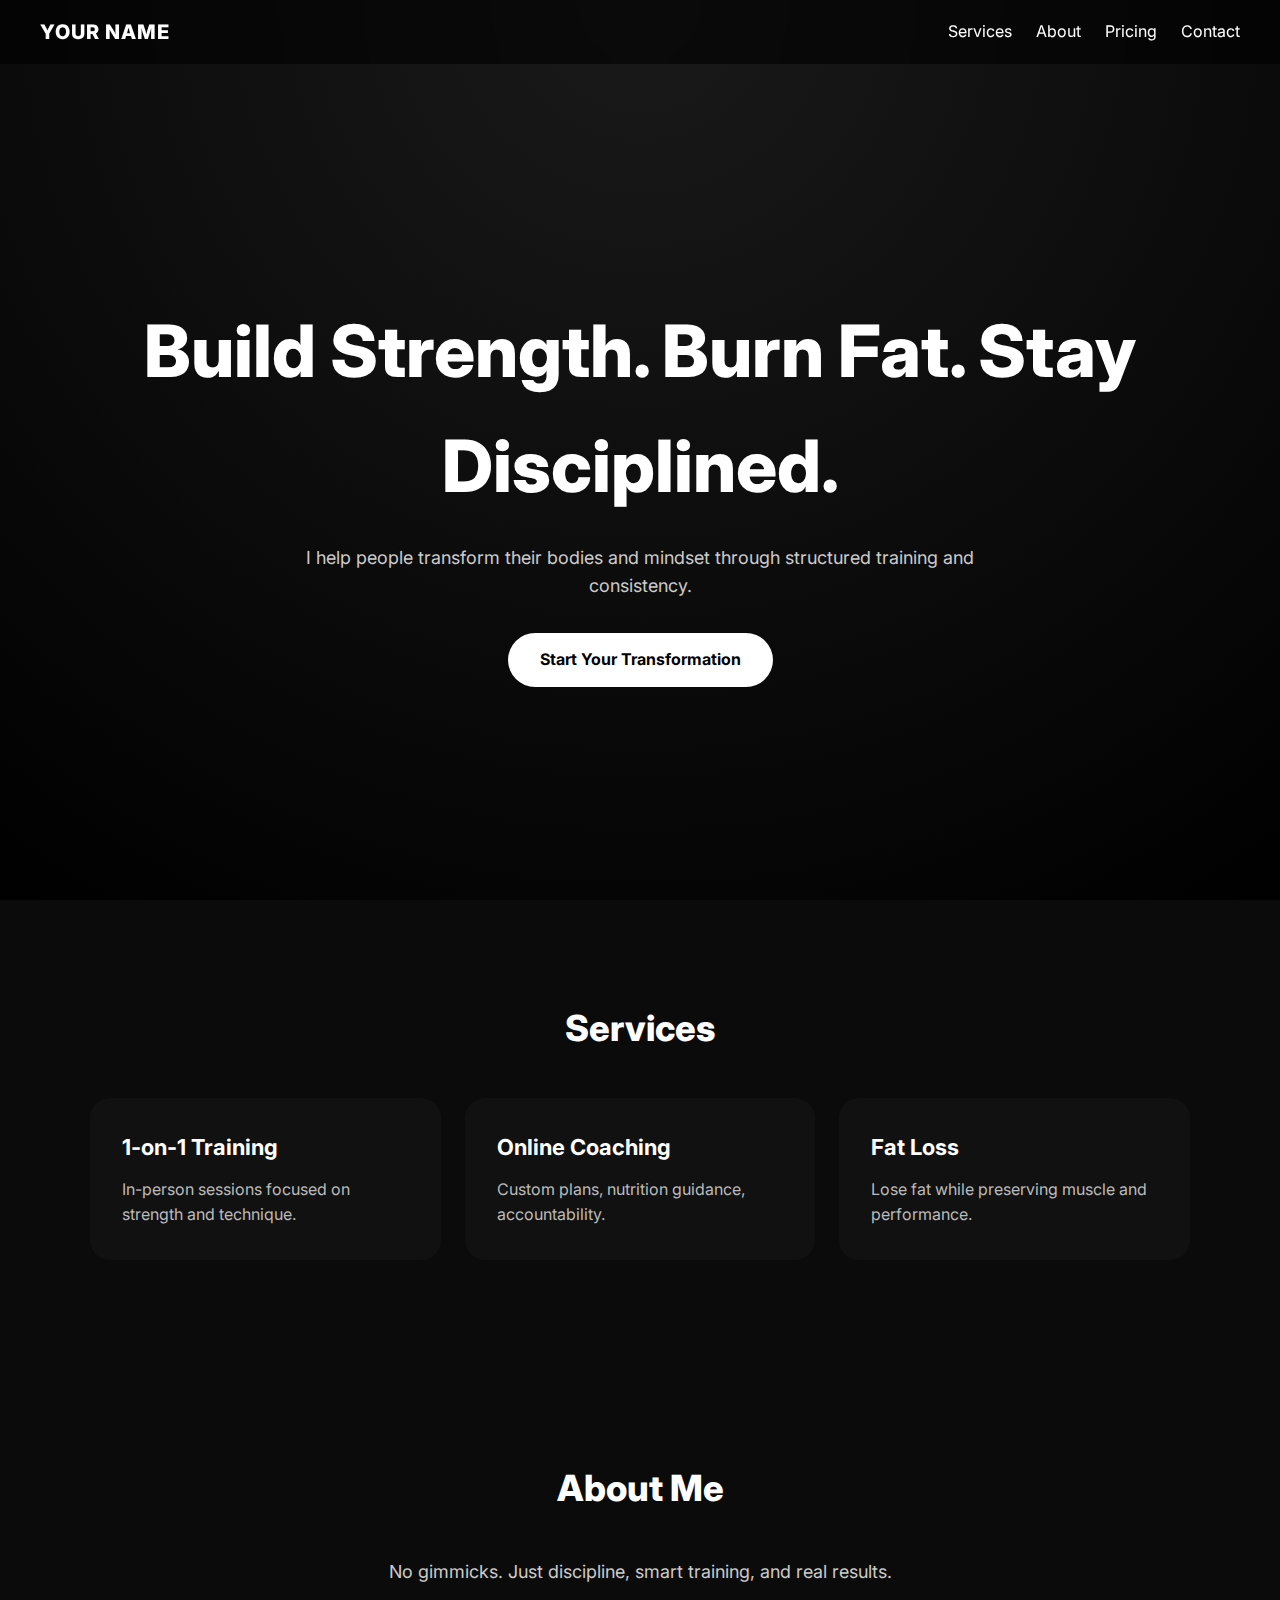
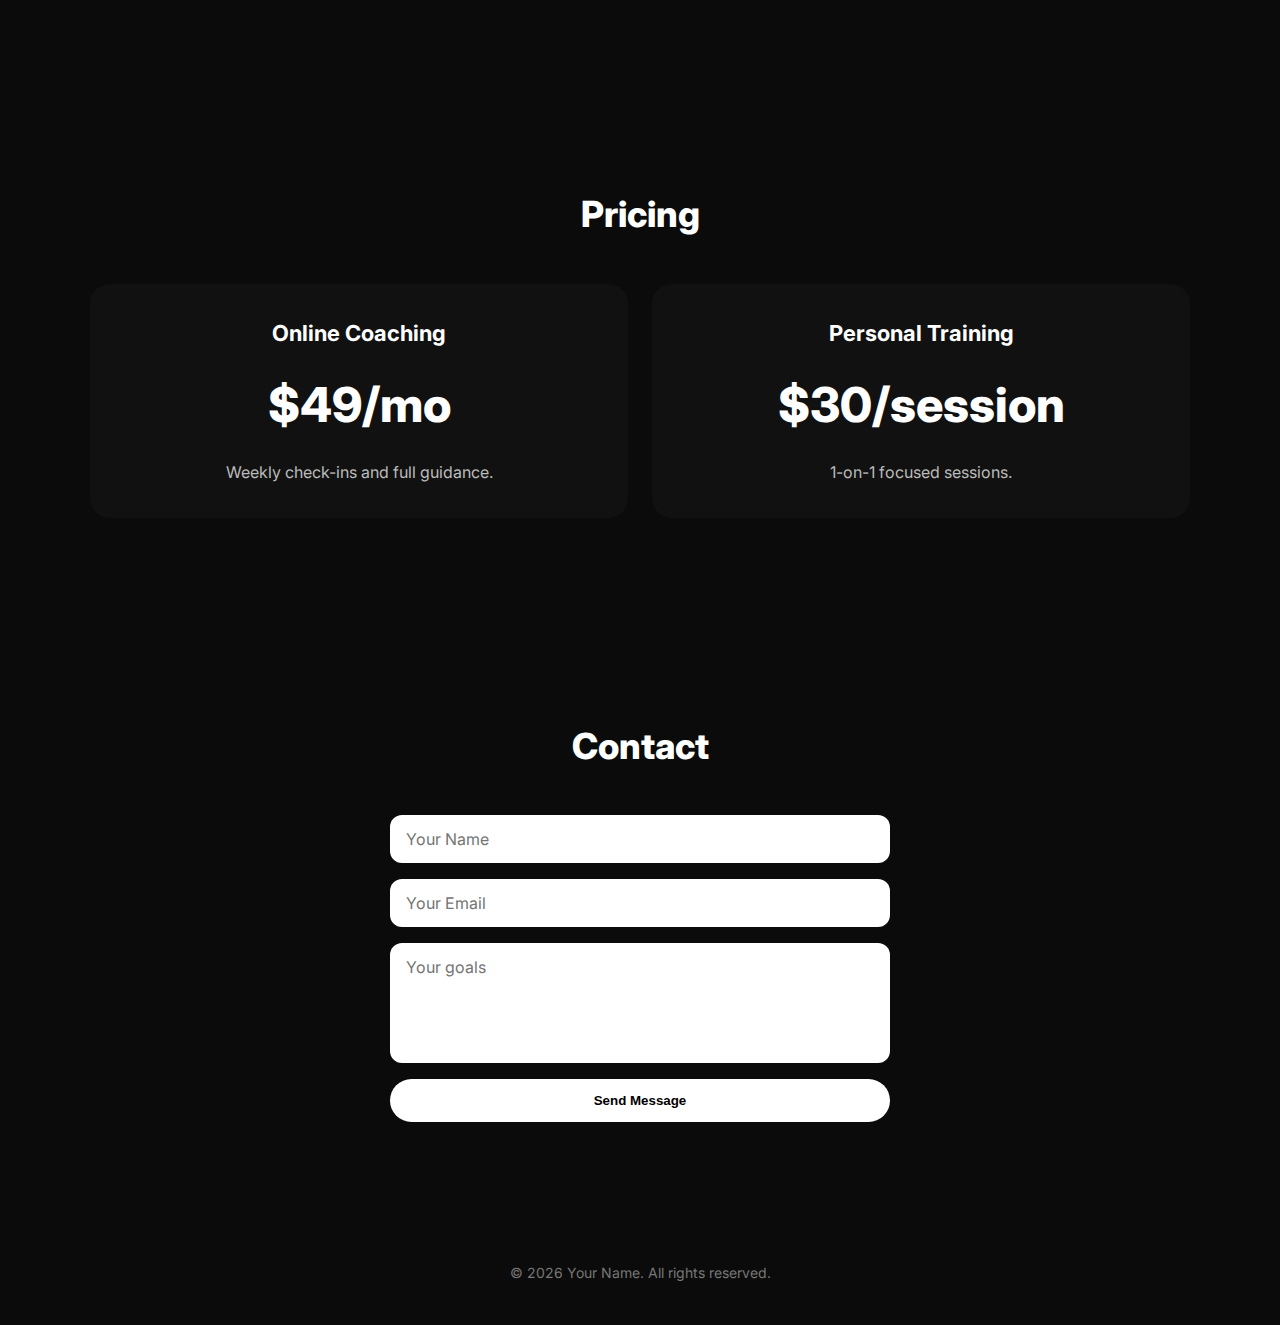
<file: index.html>
<!DOCTYPE html>
<html lang="en">
<head>
  <meta charset="UTF-8" />
  <meta name="viewport" content="width=device-width, initial-scale=1.0" />
  <title>Personal Trainer | Transform Your Body</title>
  <meta name="description" content="Personal training, online coaching, and custom workout plans." />
  <link rel="preconnect" href="https://fonts.googleapis.com">
  <link rel="preconnect" href="https://fonts.gstatic.com" crossorigin>
  <link href="https://fonts.googleapis.com/css2?family=Inter:wght@300;400;600;800&display=swap" rel="stylesheet">
  <link rel="stylesheet" href="style.css">
</head>
<body>

  <nav>
    <div class="logo">YOUR NAME</div>
    <ul>
      <li><a href="#services">Services</a></li>
      <li><a href="#about">About</a></li>
      <li><a href="#pricing">Pricing</a></li>
      <li><a href="#contact">Contact</a></li>
    </ul>
  </nav>

  <section class="hero">
    <div class="container">
      <h1>Build Strength. Burn Fat. Stay Disciplined.</h1>
      <p>I help people transform their bodies and mindset through structured training and consistency.</p>
      <a href="#contact" class="btn">Start Your Transformation</a>
    </div>
  </section>

  <section id="services">
    <div class="container">
      <h2>Services</h2>
      <div class="grid">
        <div class="card">
          <h3>1-on-1 Training</h3>
          <p>In-person sessions focused on strength and technique.</p>
        </div>
        <div class="card">
          <h3>Online Coaching</h3>
          <p>Custom plans, nutrition guidance, accountability.</p>
        </div>
        <div class="card">
          <h3>Fat Loss</h3>
          <p>Lose fat while preserving muscle and performance.</p>
        </div>
      </div>
    </div>
  </section>

  <section id="about">
    <div class="container">
      <h2>About Me</h2>
      <p class="about">No gimmicks. Just discipline, smart training, and real results.</p>
    </div>
  </section>

  <section id="pricing">
    <div class="container">
      <h2>Pricing</h2>
      <div class="grid">
        <div class="card" style="text-align:center">
          <h3>Online Coaching</h3>
          <div class="price">$49/mo</div>
          <p>Weekly check-ins and full guidance.</p>
        </div>
        <div class="card" style="text-align:center">
          <h3>Personal Training</h3>
          <div class="price">$30/session</div>
          <p>1-on-1 focused sessions.</p>
        </div>
      </div>
    </div>
  </section>

  <section id="contact">
    <div class="container">
      <h2>Contact</h2>
      <form>
        <input type="text" placeholder="Your Name" required>
        <input type="email" placeholder="Your Email" required>
        <textarea placeholder="Your goals"></textarea>
        <button type="submit">Send Message</button>
      </form>
    </div>
  </section>

  <footer>
    © 2026 Your Name. All rights reserved.
  </footer>

</body>
</html>
</file>
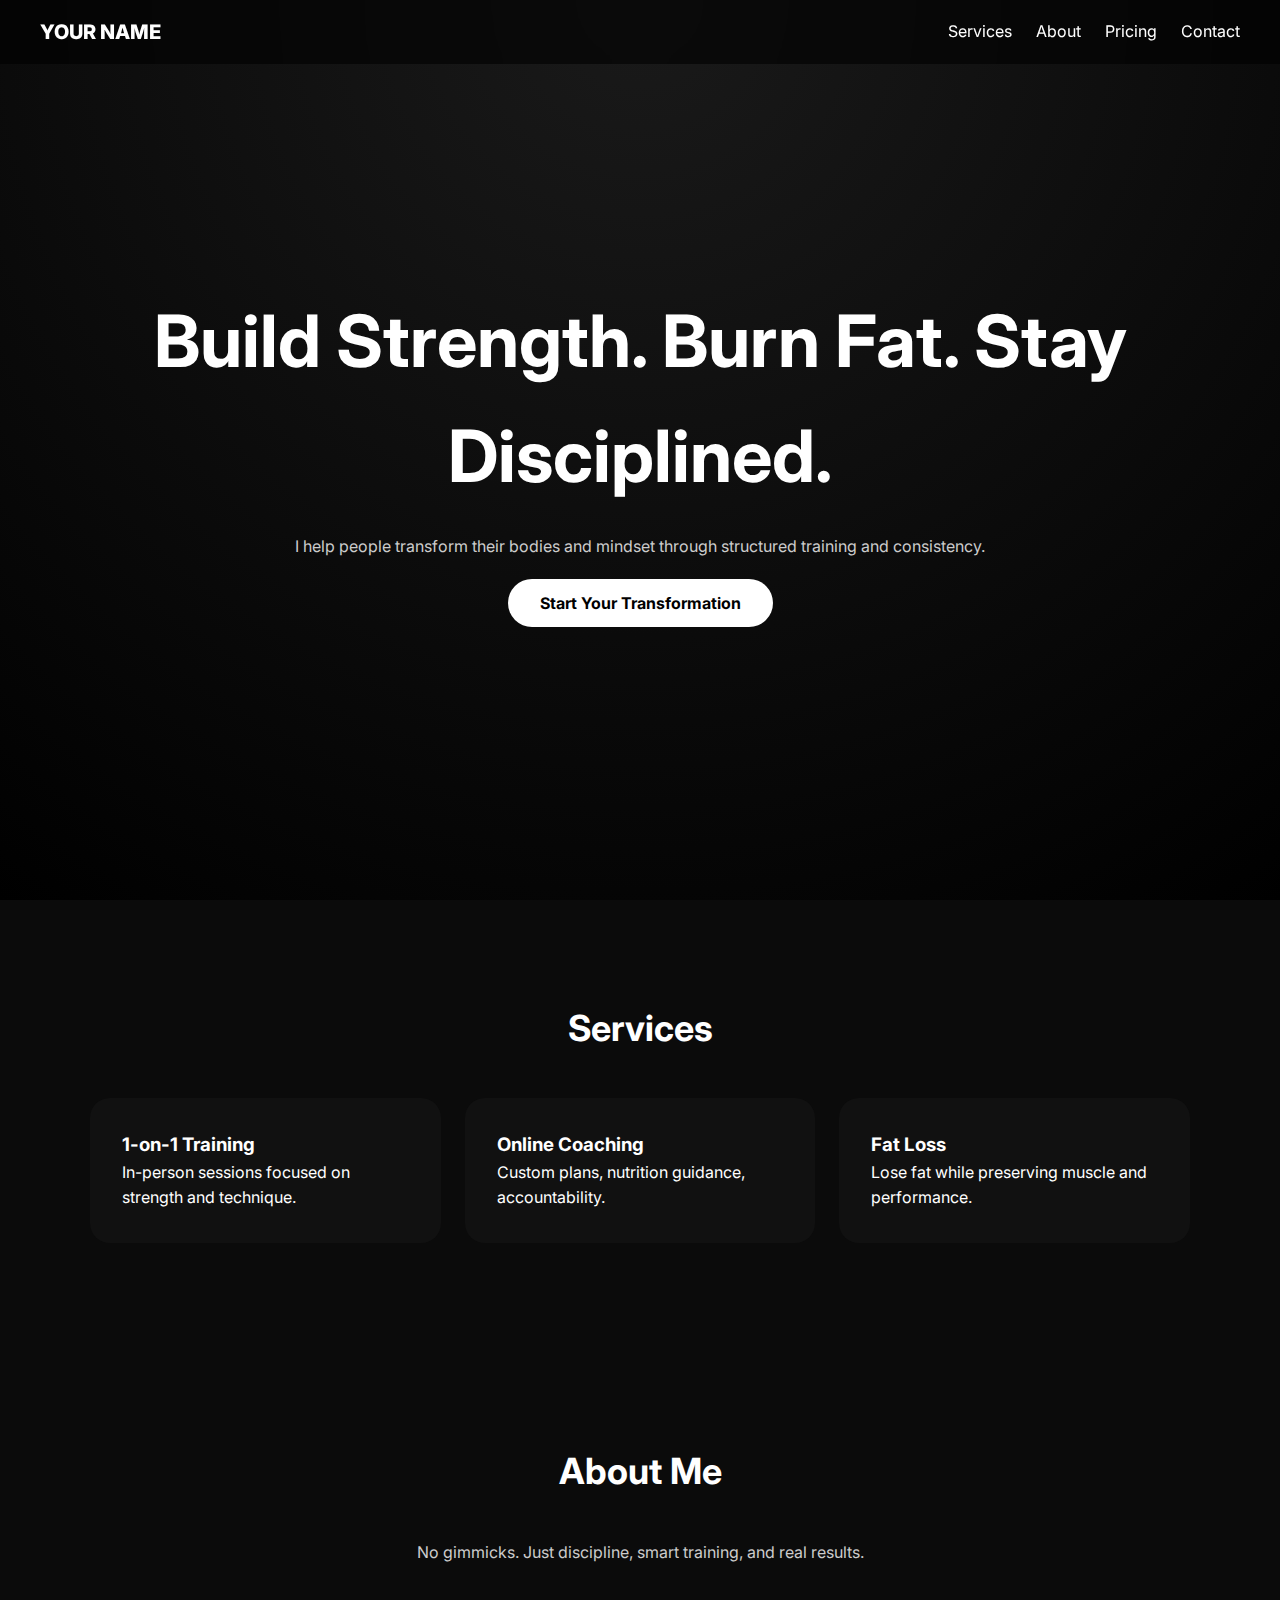
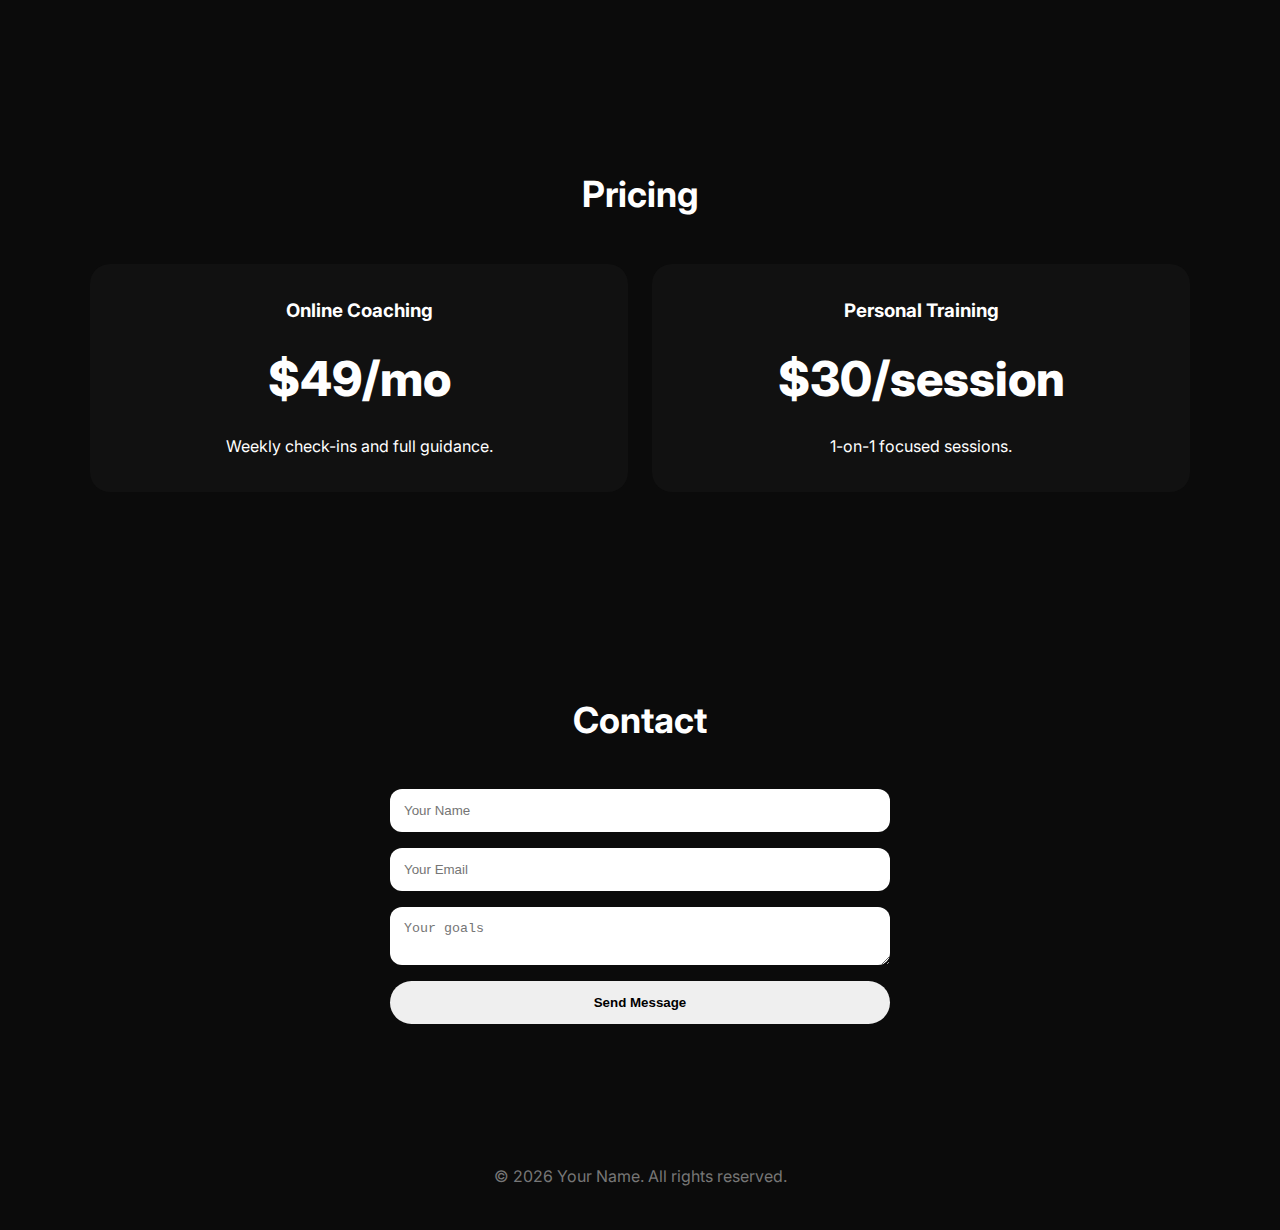
<file: index-1.html>
<!DOCTYPE html>
<html lang="en">
<head>
  <meta charset="UTF-8" />
  <meta name="viewport" content="width=device-width, initial-scale=1.0" />
  <title>Personal Trainer | Transform Your Body</title>
  <meta name="description" content="Personal training, online coaching, and custom workout plans." />
  <link rel="preconnect" href="https://fonts.googleapis.com">
  <link rel="preconnect" href="https://fonts.gstatic.com" crossorigin>
  <link href="https://fonts.googleapis.com/css2?family=Inter:wght@300;400;600;800&display=swap" rel="stylesheet">
  <link rel="stylesheet" href="style-1.css">
</head>
<body>

  <nav>
    <div class="logo">YOUR NAME</div>
    <ul>
      <li><a href="#services">Services</a></li>
      <li><a href="#about">About</a></li>
      <li><a href="#pricing">Pricing</a></li>
      <li><a href="#contact">Contact</a></li>
    </ul>
  </nav>

  <section class="hero">
    <div class="container">
      <h1>Build Strength. Burn Fat. Stay Disciplined.</h1>
      <p>I help people transform their bodies and mindset through structured training and consistency.</p>
      <a href="#contact" class="btn">Start Your Transformation</a>
    </div>
  </section>

  <section id="services">
    <div class="container">
      <h2>Services</h2>
      <div class="grid">
        <div class="card">
          <h3>1-on-1 Training</h3>
          <p>In-person sessions focused on strength and technique.</p>
        </div>
        <div class="card">
          <h3>Online Coaching</h3>
          <p>Custom plans, nutrition guidance, accountability.</p>
        </div>
        <div class="card">
          <h3>Fat Loss</h3>
          <p>Lose fat while preserving muscle and performance.</p>
        </div>
      </div>
    </div>
  </section>

  <section id="about">
    <div class="container">
      <h2>About Me</h2>
      <p class="about">No gimmicks. Just discipline, smart training, and real results.</p>
    </div>
  </section>

  <section id="pricing">
    <div class="container">
      <h2>Pricing</h2>
      <div class="grid">
        <div class="card" style="text-align:center">
          <h3>Online Coaching</h3>
          <div class="price">$49/mo</div>
          <p>Weekly check-ins and full guidance.</p>
        </div>
        <div class="card" style="text-align:center">
          <h3>Personal Training</h3>
          <div class="price">$30/session</div>
          <p>1-on-1 focused sessions.</p>
        </div>
      </div>
    </div>
  </section>

  <section id="contact">
    <div class="container">
      <h2>Contact</h2>
      <form>
        <input type="text" placeholder="Your Name" required>
        <input type="email" placeholder="Your Email" required>
        <textarea placeholder="Your goals"></textarea>
        <button type="submit">Send Message</button>
      </form>
    </div>
  </section>

  <footer>
    © 2026 Your Name. All rights reserved.
  </footer>

</body>
</html>
</file>
<file: style.css>
* {
  box-sizing: border-box;
  margin: 0;
  padding: 0;
}

body {
  font-family: 'Inter', sans-serif;
  background: #0b0b0b;
  color: #ffffff;
  line-height: 1.6;
}

a {
  color: inherit;
  text-decoration: none;
}

/* NAV */
nav {
  position: fixed;
  top: 0;
  left: 0;
  right: 0;
  background: rgba(0,0,0,0.6);
  backdrop-filter: blur(10px);
  display: flex;
  justify-content: space-between;
  align-items: center;
  padding: 16px 40px;
  z-index: 1000;
}

nav .logo {
  font-weight: 800;
  font-size: 20px;
  letter-spacing: 1px;
}

nav ul {
  display: flex;
  gap: 24px;
  list-style: none;
}

/* HERO */
.hero {
  min-height: 100vh;
  display: flex;
  align-items: center;
  justify-content: center;
  text-align: center;
  padding: 120px 20px 40px;
  background: radial-gradient(circle at top, #1a1a1a, #000000);
}

.hero h1 {
  font-size: clamp(36px, 6vw, 72px);
  font-weight: 800;
  margin-bottom: 20px;
}

.hero p {
  max-width: 700px;
  margin: 0 auto 32px;
  color: #cccccc;
  font-size: 18px;
}

.btn {
  display: inline-block;
  padding: 14px 32px;
  border-radius: 999px;
  background: #ffffff;
  color: #000000;
  font-weight: 700;
  transition: transform 0.2s ease, box-shadow 0.2s ease;
}

.btn:hover {
  transform: translateY(-2px);
  box-shadow: 0 10px 30px rgba(255,255,255,0.2);
}

/* SECTIONS */
section {
  padding: 100px 20px;
}

.container {
  max-width: 1100px;
  margin: 0 auto;
}

h2 {
  font-size: 36px;
  font-weight: 800;
  margin-bottom: 40px;
  text-align: center;
}

/* SERVICES */
.grid {
  display: grid;
  grid-template-columns: repeat(auto-fit, minmax(260px, 1fr));
  gap: 24px;
}

.card {
  background: #111111;
  border-radius: 20px;
  padding: 32px;
  transition: transform 0.2s ease, background 0.2s ease;
}

.card:hover {
  transform: translateY(-6px);
  background: #161616;
}

.card h3 {
  margin-bottom: 12px;
  font-size: 22px;
}

.card p {
  color: #bbbbbb;
}

/* ABOUT */
.about {
  max-width: 800px;
  margin: 0 auto;
  text-align: center;
  color: #cccccc;
  font-size: 18px;
}

/* PRICING */
.price {
  font-size: 48px;
  font-weight: 800;
  margin: 16px 0;
}

/* CONTACT */
form {
  max-width: 500px;
  margin: 0 auto;
  display: grid;
  gap: 16px;
}

input,
textarea {
  padding: 14px 16px;
  border-radius: 12px;
  border: none;
  font-family: inherit;
  font-size: 16px;
}

textarea {
  resize: none;
  min-height: 120px;
}

button {
  padding: 14px;
  border-radius: 999px;
  border: none;
  font-weight: 800;
  background: #ffffff;
  color: #000000;
  cursor: pointer;
}

/* FOOTER */
footer {
  padding: 40px 20px;
  text-align: center;
  color: #777777;
  font-size: 14px;
}

/* MOBILE */
@media (max-width: 768px) {
  nav {
    padding: 16px 20px;
  }

  nav ul {
    display: none;
  }
}
</file>
<file: style-1.css>
*{box-sizing:border-box;margin:0;padding:0}
body{font-family:'Inter',sans-serif;background:#0b0b0b;color:#fff;line-height:1.6}
a{text-decoration:none;color:inherit}
nav{position:fixed;top:0;left:0;right:0;background:rgba(0,0,0,.6);backdrop-filter:blur(10px);display:flex;justify-content:space-between;align-items:center;padding:16px 40px;z-index:1000}
.logo{font-weight:800;font-size:20px}
nav ul{list-style:none;display:flex;gap:24px}
.hero{min-height:100vh;display:flex;align-items:center;justify-content:center;text-align:center;padding:120px 20px;background:radial-gradient(circle at top,#1a1a1a,#000)}
.hero h1{font-size:clamp(36px,6vw,72px);margin-bottom:20px}
.hero p{max-width:700px;margin:0 auto 32px;color:#ccc}
.btn{background:#fff;color:#000;padding:14px 32px;border-radius:999px;font-weight:700}
section{padding:100px 20px}
.container{max-width:1100px;margin:auto}
h2{text-align:center;font-size:36px;margin-bottom:40px}
.grid{display:grid;grid-template-columns:repeat(auto-fit,minmax(260px,1fr));gap:24px}
.card{background:#111;border-radius:20px;padding:32px}
.about{text-align:center;color:#ccc;max-width:800px;margin:auto}
.price{font-size:48px;font-weight:800;margin:16px 0}
form{max-width:500px;margin:auto;display:grid;gap:16px}
input,textarea{padding:14px;border-radius:12px;border:none}
button{padding:14px;border-radius:999px;border:none;font-weight:800}
footer{text-align:center;padding:40px;color:#777}
@media(max-width:768px){nav ul{display:none}}
</file>
